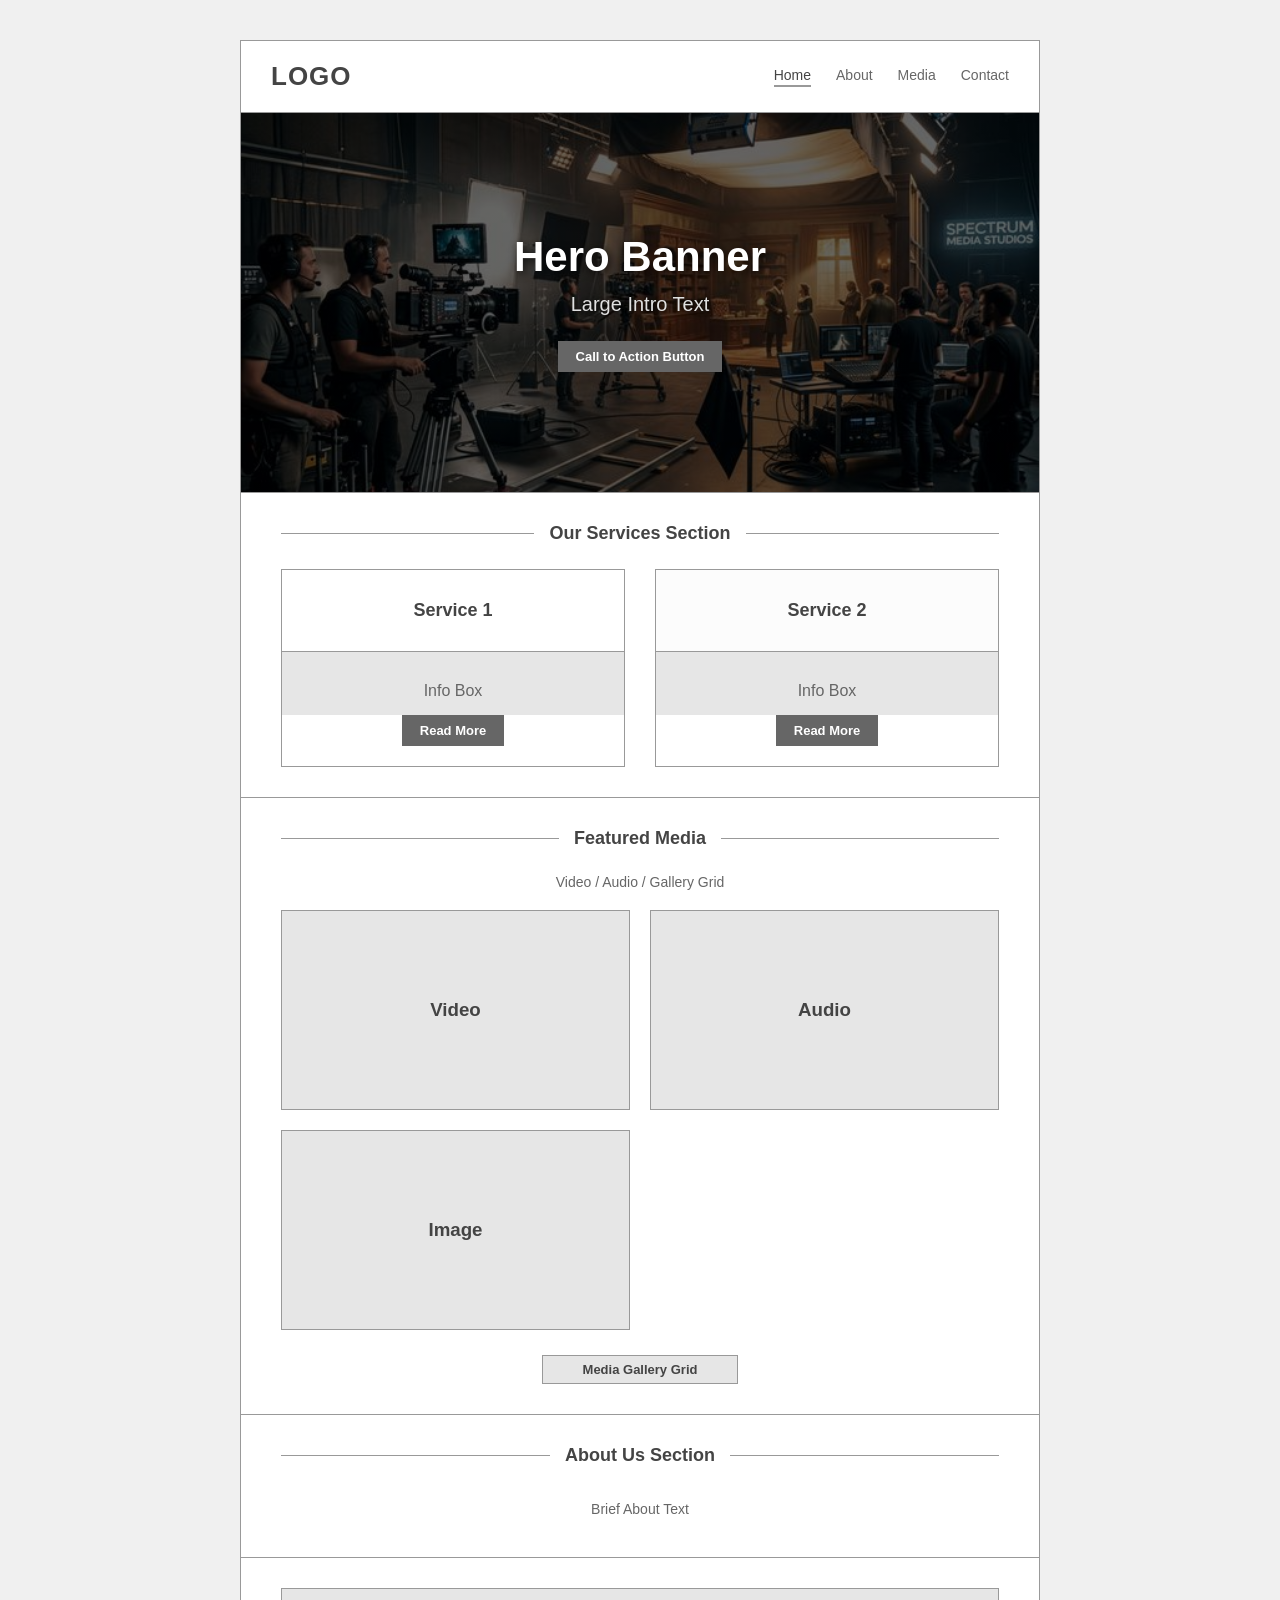
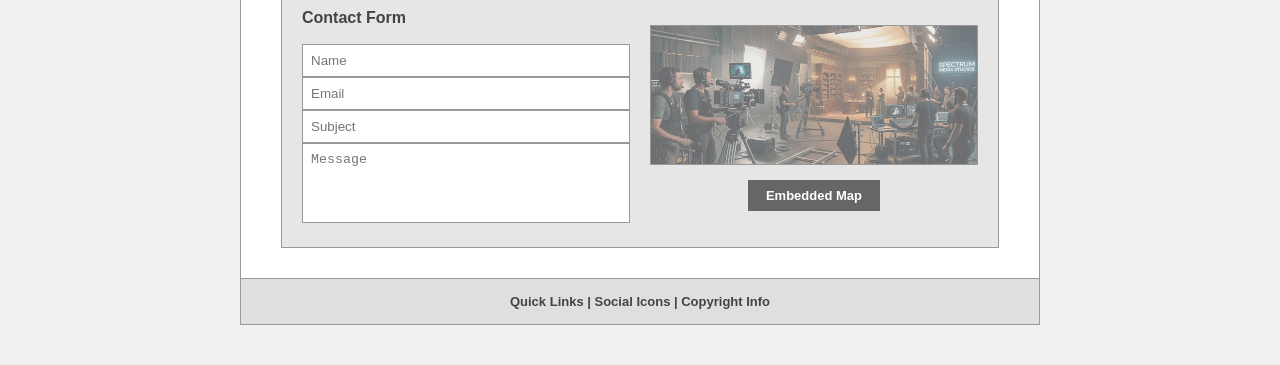
<file: index.html>
<!DOCTYPE html>
<html lang="en">
<head>
    <meta charset="UTF-8">
    <meta name="viewport" content="width=device-width, initial-scale=1.0">
    <meta name="description" content="Official website of Caitlynn Phillips Media - Professional video production, audio services, and stunning media galleries. Contact us for your next project.">
    <title>Caitlynn Phillips Media | Home</title>
    <link rel="stylesheet" href="css/styles.css">
</head>
<body>
    <header class="top">
        <div class="logo">LOGO</div>
        <nav class="nav">
            <a href="index.html">Home</a>
            <a href="about.html">About</a>
            <a href="media.html">Media</a>
            <a href="contact.html">Contact</a>
        </nav>
    </header>
    
    <main>
        <!-- Hero Banner -->
        <section class="hero wf-hero">
            <h2>Hero Banner</h2>
            <p>Large Intro Text</p>
            <button class="cta-button">Call to Action Button</button>
        </section>
        
        <!-- Our Services Section -->
        <section class="wf-section">
            <h2 class="section-title"><span>Our Services Section</span></h2>
            <div class="services-grid">
                <article class="service-card">
                    <h3>Service 1</h3>
                    <div class="info-box">Info Box</div>
                    <button class="read-more">Read More</button>
                </article>
                <article class="service-card">
                    <h3>Service 2</h3>
                    <div class="info-box">Info Box</div>
                    <button class="read-more">Read More</button>
                </article>
            </div>
        </section>

        <!-- Featured Media -->
        <section class="wf-section">
            <h2 class="section-title"><span>Featured Media</span></h2>
            <p class="subtitle">Video / Audio / Gallery Grid</p>
            <div class="media-boxes">
                <div class="media-box"><h3>Video</h3></div>
                <div class="media-box"><h3>Audio</h3></div>
                <div class="media-box"><h3>Image</h3></div>
            </div>
            <button class="gallery-btn">Media Gallery Grid</button>
        </section>

        <!-- About Us Section -->
        <section class="wf-section">
            <h2 class="section-title"><span>About Us Section</span></h2>
            <p class="about-text">Brief About Text</p>
        </section>

        <!-- Contact Section -->
        <section class="wf-section">
            <div class="contact-area">
                <div class="contact-form-side">
                    <h3>Contact Form</h3>
                    <form action="#" method="post">
                        <label for="index-name" class="visually-hidden">Name</label>
                        <input type="text" id="index-name" name="name" placeholder="Name" required>
                        <label for="index-email" class="visually-hidden">Email</label>
                        <input type="email" id="index-email" name="email" placeholder="Email" required>
                        <label for="index-subject" class="visually-hidden">Subject</label>
                        <input type="text" id="index-subject" name="subject" placeholder="Subject" required>
                        <label for="index-msg" class="visually-hidden">Message</label>
                        <textarea id="index-msg" name="message" rows="4" placeholder="Message" required></textarea>
                    </form>
                </div>
                <div class="contact-map-side">
                    <figure class="map-placeholder" style="margin: 0; padding: 0;">
                        <img src="images/hero-image.jpg" alt="Map representing the studio location" style="width:100%; height:100%; object-fit:cover; opacity: 0.5;">
                        <figcaption class="visually-hidden">Our Studio Location</figcaption>
                    </figure>
                    <button class="map-btn">Embedded Map</button>
                </div>
            </div>
        </section>
    </main>
    
    <footer class="bottom">
        <p>Quick Links | Social Icons | Copyright Info</p>
    </footer>
</body>
</html>
</file>
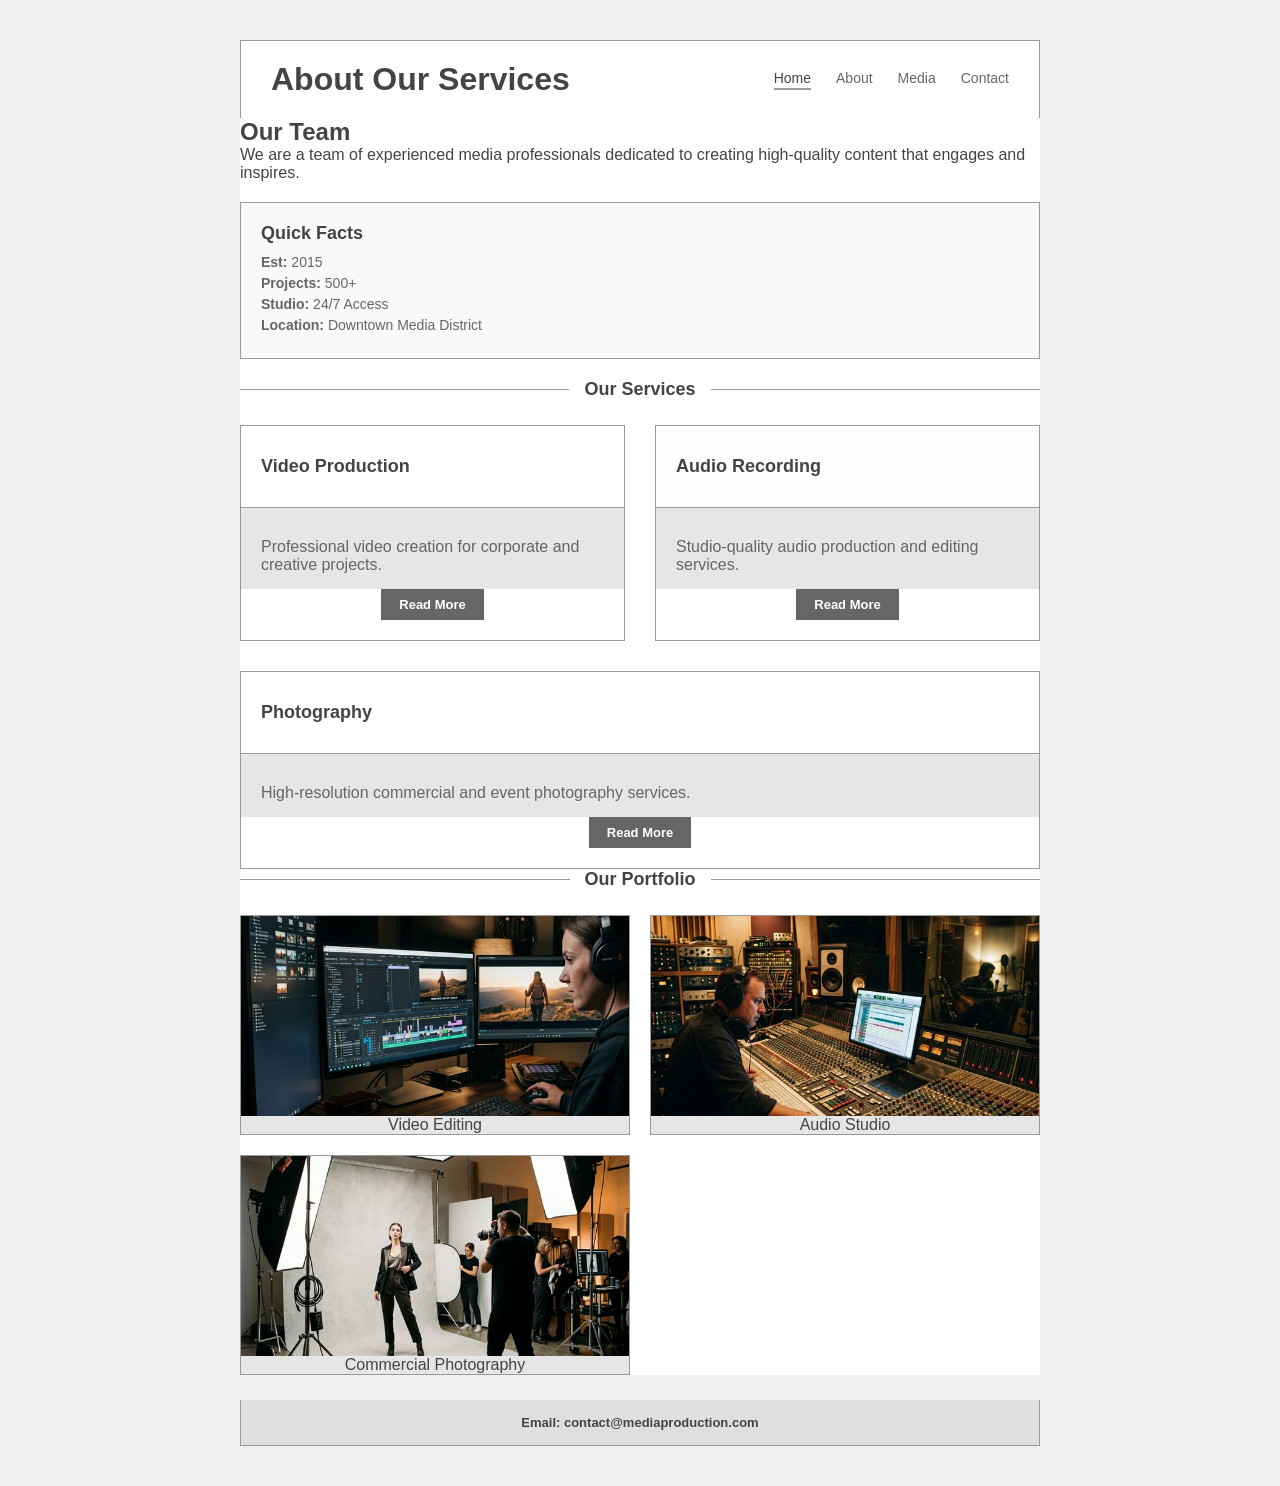
<file: about.html>
<!DOCTYPE html>
<html lang="en">
<head>
    <meta charset="UTF-8">
    <meta name="viewport" content="width=device-width, initial-scale=1.0">
    <meta name="description" content="Discover Caitlynn Phillips Media - Our expert team, professional video production, audio recording studio, and photography portfolio.">
    <title>About Our Media Production Team</title>
    <link rel="stylesheet" href="css/styles.css">
</head>
<body>
    <header class="top">
        <h1>About Our Services</h1>
        <nav class="nav">
            <a href="index.html">Home</a>
            <a href="about.html">About</a>
            <a href="media.html">Media</a>
            <a href="contact.html">Contact</a>
        </nav>
    </header>
    
    <main>
        <section class="team">
            <h2>Our Team</h2>
            <p>We are a team of experienced media professionals dedicated to creating high-quality content that engages and inspires.</p>
        </section>

        <!-- Aside element added for Level 3 semantic requirement -->
        <aside class="quick-facts">
            <h3>Quick Facts</h3>
            <ul>
                <li><strong>Est:</strong> 2015</li>
                <li><strong>Projects:</strong> 500+</li>
                <li><strong>Studio:</strong> 24/7 Access</li>
                <li><strong>Location:</strong> Downtown Media District</li>
            </ul>
        </aside>
        
        <section class="services-container">
            <h2 class="section-title"><span>Our Services</span></h2>
            <div class="services">
                <article class="service-card">
                    <h3>Video Production</h3>
                    <div class="info-box">Professional video creation for corporate and creative projects.</div>
                    <button class="read-more">Read More</button>
                </article>
                <article class="service-card">
                    <h3>Audio Recording</h3>
                    <div class="info-box">Studio-quality audio production and editing services.</div>
                    <button class="read-more">Read More</button>
                </article>
                <article class="service-card">
                    <h3>Photography</h3>
                    <div class="info-box">High-resolution commercial and event photography services.</div>
                    <button class="read-more">Read More</button>
                </article>
            </div>
        </section>
        
        <section class="portfolio">
            <h2 class="section-title"><span>Our Portfolio</span></h2>
            <div class="portfolio-grid">
                <figure>
                    <img src="images/work1.jpg" alt="Video editing workspace" style="width: 100%; height: 200px; object-fit: cover;">
                    <figcaption>Video Editing</figcaption>
                </figure>
                <figure>
                    <img src="images/work2.jpg" alt="Audio recording studio" style="width: 100%; height: 200px; object-fit: cover;">
                    <figcaption>Audio Studio</figcaption>
                </figure>
                <figure>
                    <img src="images/work3.jpg" alt="Photography session" style="width: 100%; height: 200px; object-fit: cover;">
                    <figcaption>Commercial Photography</figcaption>
                </figure>
            </div>
        </section>
    </main>
    
    <footer class="bottom">
        <p>Email: contact@mediaproduction.com</p>
    </footer>
</body>
</html>
</file>
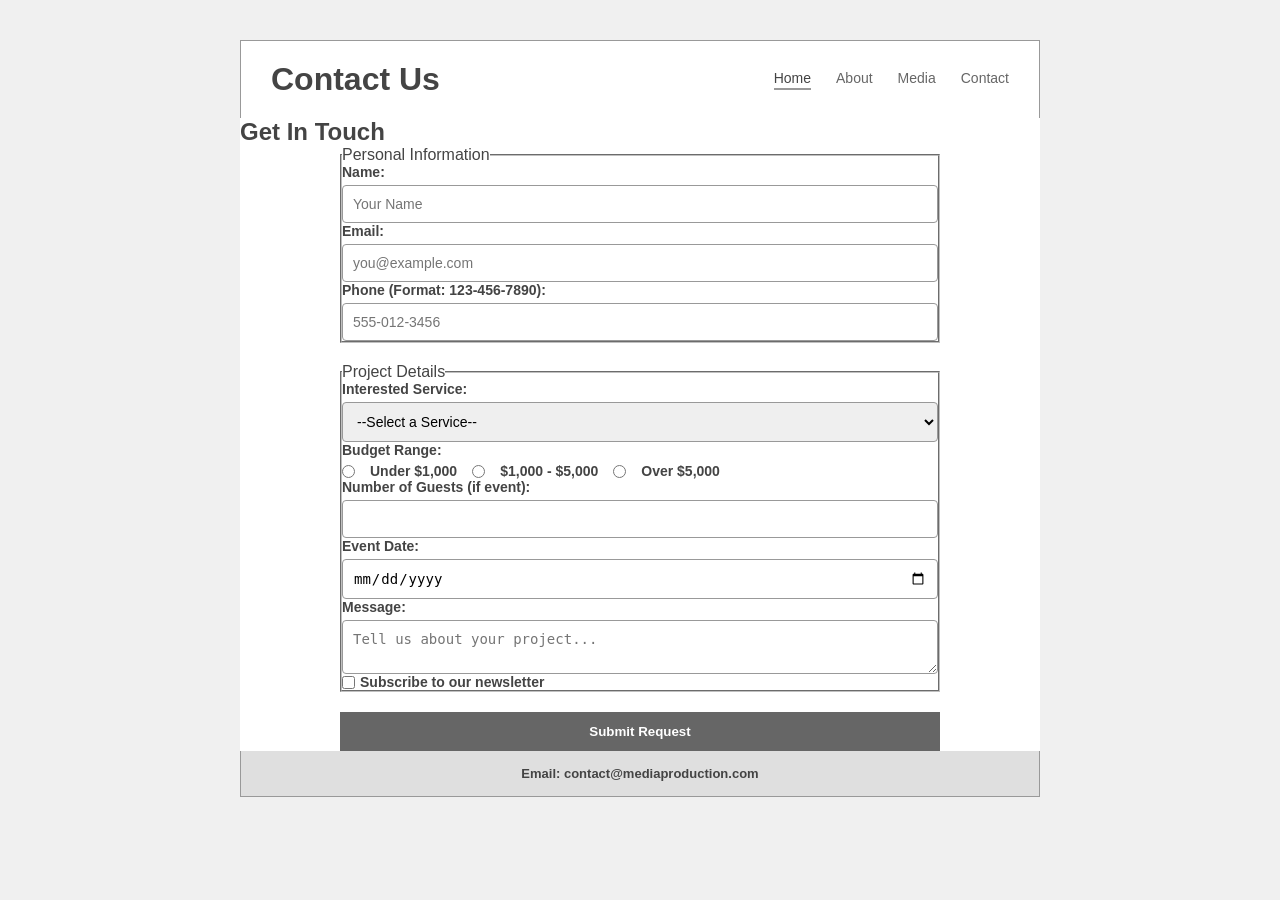
<file: contact.html>
<!DOCTYPE html>
<html lang="en">
<head>
    <meta charset="UTF-8">
    <meta name="viewport" content="width=device-width, initial-scale=1.0">
    <meta name="description" content="Reach out to Caitlynn Phillips Media for inquiries about video production, audio recording, and photography services. We respond within 24 hours.">
    <title>Contact Us | Caitlynn Phillips Media</title>
    <link rel="stylesheet" href="css/styles.css">
</head>
<body>
    <header class="top">
        <h1>Contact Us</h1>
        <nav class="nav">
            <a href="index.html">Home</a>
            <a href="about.html">About</a>
            <a href="media.html">Media</a>
            <a href="contact.html">Contact</a>
        </nav>
    </header>
    
    <main>
        <section class="contact-form-section">
            <h2>Get In Touch</h2>
            
            <form action="#" method="post">
                <fieldset>
                    <legend>Personal Information</legend>
                    
                    <div class="form-group">
                        <label for="name">Name:</label>
                        <input type="text" id="name" name="name" required minlength="2" placeholder="Your Name">
                    </div>
                    
                    <div class="form-group">
                        <label for="email">Email:</label>
                        <input type="email" id="email" name="email" required placeholder="you@example.com">
                    </div>
                    
                    <div class="form-group">
                        <label for="phone">Phone (Format: 123-456-7890):</label>
                        <input type="tel" id="phone" name="phone" pattern="[0-9]{3}-[0-9]{3}-[0-9]{4}" placeholder="555-012-3456">
                    </div>
                </fieldset>
                
                <fieldset>
                    <legend>Project Details</legend>
                    
                    <div class="form-group">
                        <label for="service">Interested Service:</label>
                        <select id="service" name="service" required>
                            <option value="">--Select a Service--</option>
                            <option value="video">Video Production</option>
                            <option value="audio">Audio Recording</option>
                            <option value="photo">Photography</option>
                        </select>
                    </div>
                    
                    <div class="form-group">
                        <label>Budget Range:</label>
                        <div class="radio-options">
                            <input type="radio" id="budget1" name="budget" value="low" required>
                            <label for="budget1">Under $1,000</label>
                            
                            <input type="radio" id="budget2" name="budget" value="med">
                            <label for="budget2">$1,000 - $5,000</label>
                            
                            <input type="radio" id="budget3" name="budget" value="high">
                            <label for="budget3">Over $5,000</label>
                        </div>
                    </div>
                    
                    <div class="form-group">
                        <label for="guests">Number of Guests (if event):</label>
                        <input type="number" id="guests" name="guests" min="1" max="500">
                    </div>
                    
                    <div class="form-group">
                        <label for="eventDate">Event Date:</label>
                        <input type="date" id="eventDate" name="eventDate">
                    </div>
                    
                    <div class="form-group">
                        <label for="message">Message:</label>
                        <textarea id="message" name="message" required minlength="10" placeholder="Tell us about your project..."></textarea>
                    </div>
                    
                    <div class="form-group checkbox-group">
                        <input type="checkbox" id="newsletter" name="newsletter" value="yes">
                        <label for="newsletter">Subscribe to our newsletter</label>
                    </div>
                </fieldset>
                
                <button type="submit">Submit Request</button>
            </form>
        </section>
    </main>
    
    <footer class="bottom">
        <p>Email: contact@mediaproduction.com</p>
    </footer>
</body>
</html>
</file>
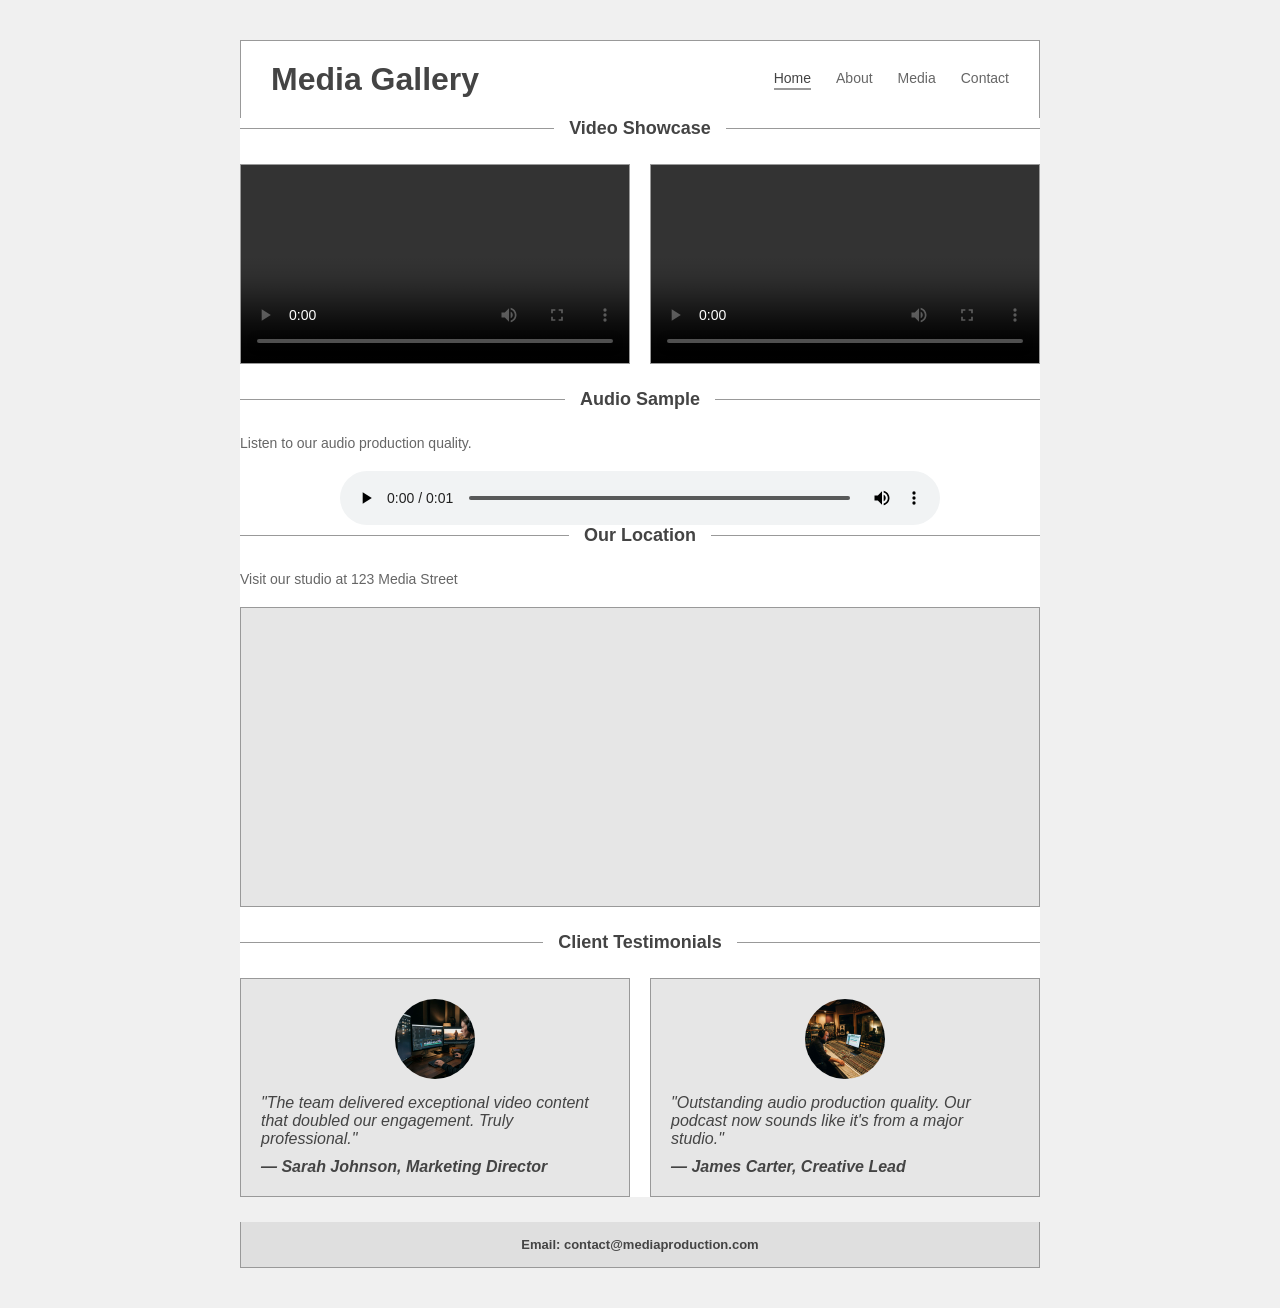
<file: media.html>
<!DOCTYPE html>
<html lang="en">
<head>
    <meta charset="UTF-8">
    <meta name="viewport" content="width=device-width, initial-scale=1.0">
    <meta name="description" content="Explore our professional media showcase including high-quality video production, studio audio recordings, and our studio location gallery.">
    <title>Media Showcase | Portfolio</title>
    <link rel="stylesheet" href="css/styles.css">
</head>
<body>
    <header class="top">
        <h1>Media Gallery</h1>
        <nav class="nav">
            <a href="index.html">Home</a>
            <a href="about.html">About</a>
            <a href="media.html">Media</a>
            <a href="contact.html">Contact</a>
        </nav>
    </header>
    
    <main>
        <section class="video-section">
            <h2 class="section-title"><span>Video Showcase</span></h2>
            <div class="video-grid">
                <!-- First video -->
                <video controls style="width: 100%; height: auto; display: block;">
                    <source src="media/sample1.mp4" type="video/mp4">
                    <p>Your browser doesn't support HTML5 video. Here is a <a href="media/sample1.mp4">link to the video</a> instead.</p>
                </video>
                
                <!-- Second video -->
                <video controls style="width: 100%; height: auto; display: block;">
                    <source src="media/sample2.mp4" type="video/mp4">
                    <p>Your browser doesn't support HTML5 video. Here is a <a href="media/sample2.mp4">link to the video</a> instead.</p>
                </video>
            </div>
        </section>
        
        <section class="audio-section">
            <h2 class="section-title"><span>Audio Sample</span></h2>
            <p class="subtitle">Listen to our audio production quality.</p>
            <audio controls style="width: 100%; max-width: 600px; margin: 0 auto; display: block;">
                <source src="media/sample-audio.mp3" type="audio/mpeg">
                <p>Your browser doesn't support HTML5 audio. Here is a <a href="media/sample-audio.mp3">link to the audio file</a> to listen offline.</p>
            </audio>
        </section>
        
        <section class="location-section">
            <h2 class="section-title"><span>Our Location</span></h2>
            <p class="subtitle">Visit our studio at 123 Media Street</p>
            <div class="video-grid">
                <iframe 
                    src="https://www.openstreetmap.org/export/embed.html?bbox=-0.13,51.5,-0.11,51.52&layer=mapnik" 
                    style="border: 1px solid var(--border-color); width: 100%; height: 300px;" 
                    title="Studio Location Form">
                </iframe>
            </div>
        </section>
        
        <section class="testimonials">
            <h2 class="section-title"><span>Client Testimonials</span></h2>
            <div class="testimonials-grid">
                <figure style="padding: 20px;">
                    <img src="images/client1.jpg" alt="Sarah Johnson, Marketing Director" style="width: 80px; height: 80px; border-radius: 50%; object-fit: cover; margin-bottom: 15px;">
                    <figcaption>
                        <blockquote style="font-style: italic; margin-bottom: 10px;">"The team delivered exceptional video content that doubled our engagement. Truly professional."</blockquote>
                        <cite style="font-weight: bold; display: block;">— Sarah Johnson, Marketing Director</cite>
                    </figcaption>
                </figure>
                <figure style="padding: 20px;">
                    <img src="images/client2.jpg" alt="James Carter, Creative Lead" style="width: 80px; height: 80px; border-radius: 50%; object-fit: cover; margin-bottom: 15px;">
                    <figcaption>
                        <blockquote style="font-style: italic; margin-bottom: 10px;">"Outstanding audio production quality. Our podcast now sounds like it's from a major studio."</blockquote>
                        <cite style="font-weight: bold; display: block;">— James Carter, Creative Lead</cite>
                    </figcaption>
                </figure>
            </div>
        </section>
    </main>
    
    <footer class="bottom">
        <p>Email: contact@mediaproduction.com</p>
    </footer>
</body>
</html>
</file>
<file: css/styles.css>
/* =============================
   VARIABLES & GLOBALS
============================= */
:root {
    --bg-color: #f0f0f0;
    --container-bg: #fff;
    --border-color: #999;
    --light-gray: #e6e6e6;
    --dark-text: #444;
    --mid-text: #666;
    --button-bg: #666;
    --button-text: #fff;
    --font-main: 'Segoe UI', Tahoma, Geneva, Verdana, sans-serif;
}

* {
    box-sizing: border-box;
    margin: 0;
    padding: 0;
}

body {
    font-family: var(--font-main);
    background-color: var(--bg-color);
    color: var(--dark-text);
    padding: 40px 20px;
}

.top, main, .bottom {
    width: 100%;
    max-width: 800px;
    margin: 0 auto;
    background-color: var(--container-bg);
}

.top {
    display: flex;
    justify-content: space-between;
    align-items: center;
    padding: 20px 30px;
    border: 1px solid var(--border-color);
    border-bottom: none;
}

.logo {
    font-size: 26px;
    font-weight: bold;
    color: var(--dark-text);
    letter-spacing: 1px;
}

.nav {
    display: flex; /* Flexbox 1 */
    gap: 25px;
}

.nav a {
    color: var(--mid-text);
    text-decoration: none;
    font-size: 14px;
    padding-bottom: 2px;
    transition: color 0.3s ease; 
}

.nav a:first-child, .nav a:hover {
    border-bottom: 2px solid var(--border-color);
    color: var(--dark-text);
}

.nav a:focus {
    outline: 2px dashed var(--border-color);
    outline-offset: 4px;
}

.wf-hero {
    background-color: var(--light-gray);
    background-image: linear-gradient(rgba(0, 0, 0, 0.6), rgba(0, 0, 0, 0.6)), url('../images/hero-image.jpg');
    background-size: cover;
    background-position: center;
    text-align: center;
    padding: 120px 20px;
    border: 1px solid var(--border-color);
    border-bottom: none;
}

.wf-hero h2 {
    font-size: 42px;
    color: #ffffff;
    margin-bottom: 12px;
    text-shadow: 2px 2px 8px rgba(0,0,0,0.8); 
    -webkit-animation: fadeInSlide 1s ease-out forwards;
    animation: fadeInSlide 1s ease-out forwards; 
}

@-webkit-keyframes fadeInSlide {
    0% { opacity: 0; -webkit-transform: translateY(-15px); }
    100% { opacity: 1; -webkit-transform: translateY(0); }
}

@keyframes fadeInSlide {
    0% { opacity: 0; transform: translateY(-15px); }
    100% { opacity: 1; transform: translateY(0); }
}

.wf-hero p {
    font-size: 20px;
    color: #e0e0e0;
    margin-bottom: 25px;
    text-shadow: 1px 1px 4px rgba(0,0,0,0.8); 
}

.cta-button, .read-more, .gallery-btn, .map-btn {
    background-color: var(--button-bg);
    color: var(--button-text);
    border: none;
    padding: 8px 18px;
    font-size: 13px;
    cursor: pointer;
    font-weight: bold;
    transition: transform 0.2s ease, background-color 0.2s ease;
}

.cta-button:hover, .read-more:hover, .gallery-btn:hover, .map-btn:hover {
    background-color: #555;
    transform: scale(1.05); 
}

/* =============================
   MAIN CONTENT SECTIONS
============================= */
.wf-section {
    padding: 30px 40px;
    border: 1px solid var(--border-color);
    border-bottom: none;
    text-align: center;
}

main .wf-section:last-child {
    border-bottom: 1px solid var(--border-color);
}

.section-title {
    display: flex; 
    align-items: center;
    text-align: center;
    color: var(--dark-text);
    font-size: 18px;
    margin-bottom: 25px;
    font-weight: bold;
}

.section-title::before,
.section-title::after {
    content: '';
    flex: 1;
    border-bottom: 1px solid var(--border-color);
}

.section-title span {
    padding: 0 15px;
}

.services-grid, .services {
    display: flex; 
    gap: 30px;
    justify-content: center;
    flex-wrap: wrap; 
}

.services-grid > .service-card, .services > .service-card {
    border: 1px solid var(--border-color);
    flex: 1 1 250px;
    display: flex;
    flex-direction: column;
    transition: transform 0.3s ease, box-shadow 0.3s ease; 
}

.services-grid > .service-card:hover, .services > .service-card:hover {
    transform: translateY(-5px); /* Transform 2 */
    box-shadow: 0 8px 15px rgba(0,0,0,0.05);
}

.services-grid > .service-card:nth-child(even) h3, .services > .service-card:nth-child(even) h3 {
    background-color: #fcfcfc;
}

.service-card h3 {
    padding: 30px 20px;
    background-color: #fff;
    color: var(--dark-text);
    font-size: 18px;
}

.info-box {
    background-color: var(--light-gray);
    padding: 30px 20px;
    color: var(--mid-text);
    border-top: 1px solid var(--border-color);
    padding-bottom: 15px;
}

.service-card .read-more {
    margin: 0 auto 20px auto;
}

.subtitle {
    color: var(--mid-text);
    margin-bottom: 20px;
    font-size: 14px;
}

.about-text {
    color: var(--mid-text);
    padding: 10px 0;
    font-size: 14px;
}

/* =============================
   ASIDE SECTION
============================= */
.quick-facts {
    background-color: #f9f9f9;
    padding: 20px;
    border: 1px solid var(--border-color);
    margin: 20px 0;
    text-align: left;
}

.quick-facts h3 {
    font-size: 18px;
    margin-bottom: 10px;
    color: var(--dark-text);
}

.quick-facts ul {
    list-style: none;
    font-size: 14px;
    color: var(--mid-text);
}

.quick-facts li {
    margin: 5px 0;
}

/* =============================
   MEDIA GRID LAYOUT
============================= */
.media-boxes, .video-grid, .testimonials-grid, .portfolio-grid {
    display: grid; /* CSS Grid Requirement */
    grid-template-columns: repeat(auto-fit, minmax(280px, 1fr));
    grid-template-rows: auto;
    grid-gap: 20px;
    margin-bottom: 25px;
}

.media-box, .video-grid video, .video-grid iframe, .portfolio-grid figure, .testimonials-grid figure {
    background-color: var(--light-gray);
    border: 1px solid var(--border-color);
    min-height: 200px;
    display: flex;
    flex-direction: column;
    align-items: center;
    justify-content: center;
    color: var(--dark-text);
    transition: transform 0.3s ease;
    width: 100%;
    margin: 0;
}

.media-box:hover {
    transform: rotate(1deg) scale(1.02); /* Transform 3 */
}

.gallery-btn {
    background-color: var(--light-gray);
    color: var(--dark-text);
    border: 1px solid var(--border-color);
    padding: 6px 40px;
    font-size: 13px;
    font-weight: bold;
}

/* =============================
   CONTACT FORM & FOOTER
============================= */
.contact-area {
    display: flex;
    flex-wrap: wrap;
    background-color: var(--light-gray);
    border: 1px solid var(--border-color);
    padding: 20px;
    gap: 20px;
    text-align: left;
}

.contact-form-side {
    flex: 1 1 300px;
    display: flex;
    flex-direction: column;
    gap: 12px;
}

.contact-form-side h3 {
    color: var(--dark-text);
    font-size: 16px;
    margin-bottom: 5px;
}

.contact-form-side input:not([type="submit"]), .contact-form-side textarea {
    border: 1px solid var(--border-color);
    padding: 8px;
    width: 100%;
    background-color: #fff;
}

.contact-form-side textarea {
    resize: none;
    height: 80px;
}

/* For contact.html specialized form */
.contact-form-section form {
    display: flex;
    flex-direction: column;
    gap: 20px;
    text-align: left;
    max-width: 600px;
    margin: 0 auto;
}

.form-group {
    display: flex;
    flex-direction: column;
    gap: 5px;
}

.form-group label {
    font-size: 14px;
    font-weight: bold;
    color: var(--dark-text);
}

.form-group input, .form-group select, .form-group textarea {
    padding: 10px;
    border: 1px solid var(--border-color);
    border-radius: 4px;
    font-size: 14px;
}

.radio-options {
    display: flex;
    gap: 15px;
    align-items: center;
}

.checkbox-group {
    flex-direction: row;
    align-items: center;
}

.contact-form-section button[type="submit"] {
    background-color: var(--button-bg);
    color: var(--button-text);
    border: none;
    padding: 12px;
    font-weight: bold;
    cursor: pointer;
    transition: background-color 0.2s;
}

.contact-form-section button[type="submit"]:hover {
    background-color: #444;
}

.contact-map-side {
    flex: 1 1 300px;
    display: flex;
    flex-direction: column;
    align-items: center;
    gap: 15px;
    justify-content: center;
}

.map-placeholder {
    width: 100%;
    height: 140px;
    border: 1px solid var(--border-color);
    background-color: #ddd;
    display: flex;
    align-items: center;
    justify-content: center;
    overflow: hidden;
}

.bottom {
    background-color: #dfdfdf;
    padding: 15px;
    text-align: center;
    border: 1px solid var(--border-color);
    border-top: none;
    color: var(--dark-text);
    font-size: 13px;
    font-weight: bold;
}

.visually-hidden {
    position: absolute;
    width: 1px;
    height: 1px;
    padding: 0;
    margin: -1px;
    overflow: hidden;
    clip: rect(0, 0, 0, 0);
    white-space: nowrap;
    border: 0;
}

/* =============================
   RESPONSIVE / MOBILE
============================= */
@media (max-width: 600px) {
    .top {
        flex-direction: column;
        align-items: flex-start;
        gap: 10px;
        padding: 15px;
    }

    .nav {
        flex-wrap: wrap;
        gap: 12px;
    }

    .wf-hero {
        padding: 80px 15px;
    }

    .wf-hero h2 {
        font-size: 28px;
    }

    .wf-section {
        padding: 20px 15px;
    }

    .contact-area {
        flex-direction: column;
    }
}
</file>
